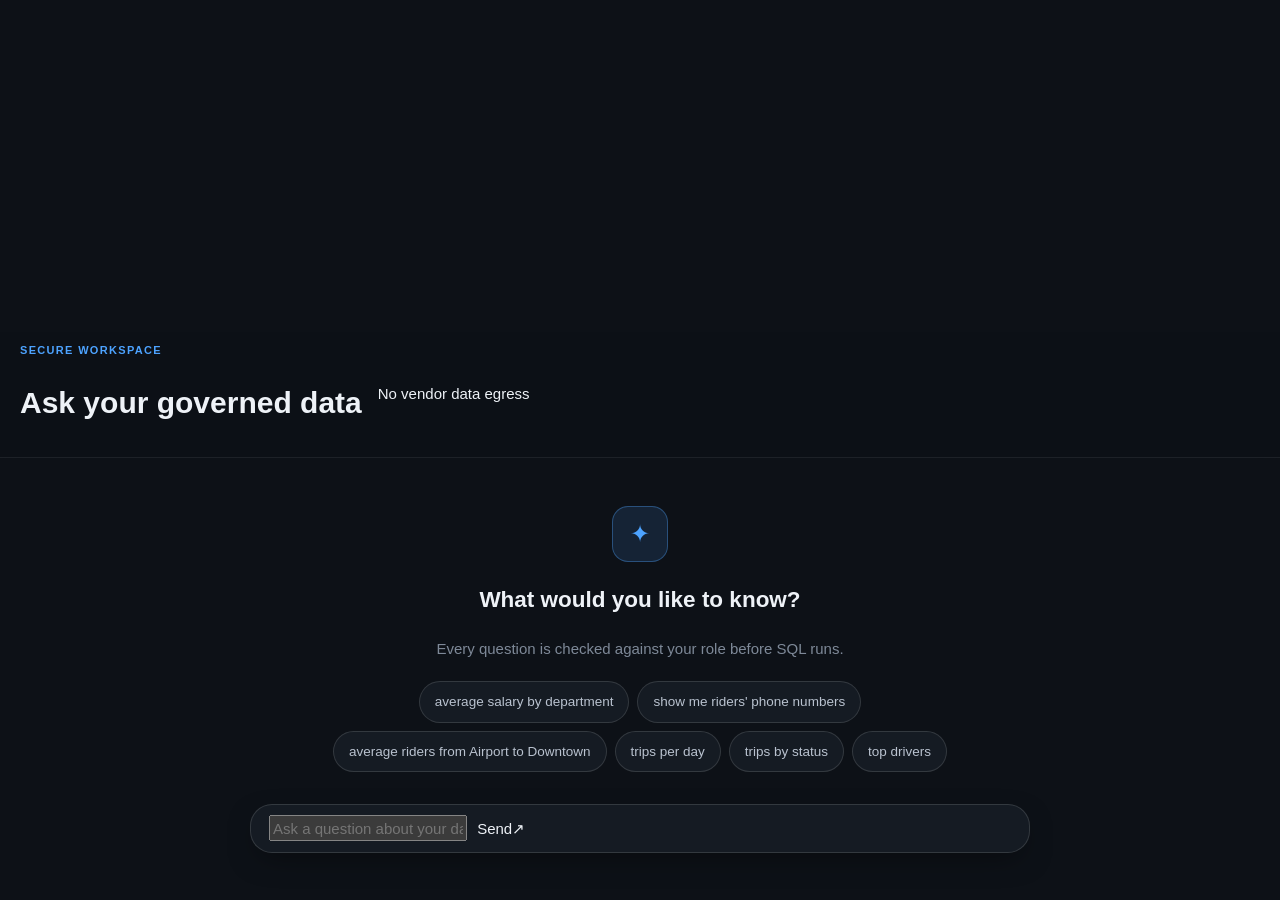
<file: atlas/static/index.html>
<!doctype html>
<html lang="en">
<head>
  <meta charset="utf-8">
  <meta name="viewport" content="width=device-width, initial-scale=1">
  <meta name="color-scheme" content="dark">
  <title>Atlas — Governed AI Data Analyst</title>
  <link rel="stylesheet" href="/static/style.css">
</head>
<body>
  <div class="app-shell">
    <aside class="sidebar" aria-label="Workspace navigation">
      <div class="brand"><span class="brand-mark">A</span><span>Atlas</span></div>
      <p class="eyebrow">GOVERNED ANALYST</p>
      <section class="user-panel" aria-labelledby="user-heading">
        <div class="panel-heading"><span id="user-heading">Active identity</span><span class="status-dot"></span></div>
        <button id="active-user" class="active-user" aria-haspopup="listbox" aria-expanded="false">
          <span class="avatar" id="active-avatar">G</span>
          <span><strong id="active-name">gokul</strong><small id="active-team">engineering</small></span>
          <span class="chevron">⌄</span>
        </button>
        <div id="user-list" class="user-list" role="listbox" aria-label="Switch active user"></div>
      </section>
      <section class="map-panel" aria-labelledby="map-heading">
        <div class="panel-heading"><span id="map-heading">Your data map</span><span class="map-scope">SCOPED</span></div>
        <div id="graph" class="graph" aria-live="polite"></div>
        <p id="graph-caption" class="map-caption">Loading permitted tables…</p>
      </section>
      <div class="sidebar-footer"><span class="lock-icon">⌁</span> Customer data plane</div>
    </aside>

    <main class="main-pane">
      <header class="topbar">
        <div><p class="eyebrow">SECURE WORKSPACE</p><h1 id="workspace-title">Ask your governed data</h1></div>
        <div class="privacy-pill"><span class="status-dot"></span> No vendor data egress</div>
      </header>
      <section id="chat-view" class="chat-view">
        <div id="welcome" class="welcome">
          <div class="welcome-icon">✦</div>
          <h2>What would you like to know?</h2>
          <p>Every question is checked against your role before SQL runs.</p>
          <div id="example-chips" class="chips" aria-label="Example questions"></div>
        </div>
        <div id="answers" class="answers" aria-live="polite"></div>
        <form id="ask-form" class="composer">
          <label class="sr-only" for="question">Ask a question about your data</label>
          <input id="question" autocomplete="off" placeholder="Ask a question about your data…">
          <button id="send-button" type="submit"><span>Send</span><span aria-hidden="true">↗</span></button>
        </form>
      </section>
      <section id="audit-view" class="audit-view hidden" aria-live="polite"></section>
    </main>
  </div>
  <template id="answer-template"></template>
  <script src="/static/app.js" defer></script>
</body>
</html>
</file>
<file: static/style.css>
/* ============================================================
   ATLAS · Graphite UI
   Modern flat-dark app shell — sidebar + topbar + centered chat.
   ============================================================ */

:root {
  /* Surfaces */
  --bg: #0d1117;
  --bg-sidebar: #10151c;
  --bg-raised: #151b23;
  --bg-hover: #1c2430;
  --bg-active: #212b39;

  /* Borders */
  --border: rgba(255, 255, 255, 0.07);
  --border-strong: rgba(255, 255, 255, 0.13);

  /* Text */
  --text: #eef2f7;
  --text-soft: #b9c2cf;
  --muted: #7e8998;
  --faint: #5d6774;

  /* Accent: sky blue */
  --accent: #4da3ff;
  --accent-strong: #2b8fef;
  --accent-soft: rgba(77, 163, 255, 0.13);
  --accent-border: rgba(77, 163, 255, 0.35);

  /* Semantic */
  --success: #34d399;
  --success-soft: rgba(52, 211, 153, 0.13);
  --warn: #fbbf24;
  --warn-soft: rgba(251, 191, 36, 0.13);
  --danger: #f8717a;
  --danger-soft: rgba(248, 113, 122, 0.13);

  --shadow-lg: 0 24px 60px -16px rgba(0, 0, 0, 0.6);
  --shadow-md: 0 10px 30px -10px rgba(0, 0, 0, 0.5);
  --shadow-accent: 0 6px 20px -6px rgba(77, 163, 255, 0.45);

  --radius-lg: 16px;
  --radius-md: 12px;
  --radius-sm: 9px;

  --sidebar-w: 280px;

  --font-body: 'Inter', -apple-system, BlinkMacSystemFont, 'Segoe UI', sans-serif;
  --font-mono: 'JetBrains Mono', ui-monospace, SFMono-Regular, Menlo, monospace;

  --ease: cubic-bezier(0.22, 0.61, 0.36, 1);
  --ease-out: cubic-bezier(0.16, 1, 0.3, 1);
}

* { box-sizing: border-box; }
html, body { margin: 0; height: 100%; }
body {
  color: var(--text);
  background: var(--bg);
  font: 15px/1.6 var(--font-body);
  -webkit-font-smoothing: antialiased;
  -moz-osx-font-smoothing: grayscale;
  overflow: hidden;
  overscroll-behavior: none;
}

button, input, textarea, select { font: inherit; color: inherit; }
button { cursor: pointer; border: 0; background: transparent; }
input:focus, textarea:focus, button:focus-visible {
  outline: 2px solid var(--accent-border);
  outline-offset: 2px;
}
code {
  font-family: var(--font-mono);
  font-size: 0.88em;
  padding: 2px 7px;
  border-radius: 6px;
  background: var(--bg-active);
  color: var(--text);
  border: 1px solid var(--border);
}
::selection { background: rgba(77, 163, 255, 0.35); }

/* Scrollbars */
::-webkit-scrollbar { width: 9px; height: 9px; }
::-webkit-scrollbar-thumb { background: rgba(255, 255, 255, 0.12); border-radius: 999px; border: 2px solid transparent; background-clip: content-box; }
::-webkit-scrollbar-thumb:hover { background: rgba(255, 255, 255, 0.22); background-clip: content-box; }
* { scrollbar-width: thin; scrollbar-color: rgba(255,255,255,0.14) transparent; }

/* ============================================================
   APP SHELL
   ============================================================ */
.app {
  display: grid;
  grid-template-columns: var(--sidebar-w) minmax(0, 1fr);
  height: 100dvh;
  transition: grid-template-columns 0.3s var(--ease);
}
.app.ask-layout.drawer-collapsed { grid-template-columns: 0 minmax(0, 1fr); }
.app.ask-layout.drawer-collapsed .sidebar {
  opacity: 0;
  pointer-events: none;
  border-right-width: 0;
}

/* Non-chat tabs: sidebar hides, content takes full width */
body:not([data-tab="ask"]) .app { grid-template-columns: 0 minmax(0, 1fr); }
body:not([data-tab="ask"]) .sidebar { opacity: 0; pointer-events: none; border-right-width: 0; overflow: hidden; }
body:not([data-tab="ask"]) .chat-drawer-toggle { display: none !important; }
.app.ask-layout.drawer-collapsed .workspace-hint { opacity: 0; transition: opacity 0.2s; }

/* ============================================================
   SIDEBAR
   ============================================================ */
.sidebar {
  display: flex;
  flex-direction: column;
  gap: 10px;
  background: var(--bg-sidebar);
  border-right: 1px solid var(--border);
  padding: 14px 12px;
  min-width: 0;
  overflow: hidden;
  transition: opacity 0.25s var(--ease);
}

.sidebar-brand {
  display: flex;
  align-items: center;
  gap: 10px;
  padding: 2px 6px 8px;
}
.brand-mark {
  display: grid; place-items: center;
  width: 34px; height: 34px;
  border-radius: 10px;
  background: linear-gradient(135deg, var(--accent) 0%, var(--accent-strong) 100%);
  color: #fff;
  font-weight: 800;
  font-size: 16px;
  box-shadow: var(--shadow-accent);
  flex-shrink: 0;
}
.brand-text { flex: 1; min-width: 0; }
.brand-text strong {
  display: block;
  font-size: 15px;
  font-weight: 700;
  letter-spacing: -0.01em;
  color: var(--text);
}
.brand-text small {
  display: block;
  color: var(--muted);
  font-size: 11px;
  white-space: nowrap;
  overflow: hidden;
  text-overflow: ellipsis;
}

.new-chat-btn {
  display: flex;
  align-items: center;
  justify-content: center;
  gap: 9px;
  padding: 10px 14px;
  border-radius: var(--radius-md);
  background: var(--bg-raised);
  border: 1px solid var(--border-strong);
  color: var(--text);
  font-weight: 600;
  font-size: 13.5px;
  transition: background 0.18s var(--ease), border-color 0.18s var(--ease);
}
.new-chat-btn:hover { background: var(--bg-hover); border-color: rgba(255, 255, 255, 0.2); }
.new-chat-btn .plus {
  display: grid; place-items: center;
  width: 20px; height: 20px;
  border-radius: 6px;
  background: var(--accent-soft);
  color: var(--accent);
  font-weight: 700;
  font-size: 15px;
  line-height: 1;
}

.drawer-collapse {
  width: 30px; height: 30px;
  border-radius: 8px;
  color: var(--muted);
  font-size: 15px;
  display: grid; place-items: center;
  transition: all 0.16s var(--ease);
  flex-shrink: 0;
}
.drawer-collapse:hover { color: var(--text); background: var(--bg-hover); }

.chat-drawer-toggle {
  position: fixed; top: 14px; left: 14px; z-index: 200;
  display: none;
  width: 38px; height: 38px;
  border-radius: 10px;
  background: var(--bg-raised);
  border: 1px solid var(--border-strong);
  color: var(--text);
  font-size: 16px;
  place-items: center;
  box-shadow: var(--shadow-md);
  transition: background 0.16s var(--ease);
}
.chat-drawer-toggle:hover { background: var(--bg-hover); }
.chat-drawer-toggle.show { display: grid; }

.chat-search-wrap { position: relative; }
.chat-search {
  width: 100%;
  padding: 9px 12px 9px 34px;
  border-radius: var(--radius-md);
  background: var(--bg-raised);
  border: 1px solid var(--border);
  color: var(--text);
  font-size: 13.5px;
  outline: none;
  transition: border-color 0.16s, background 0.16s;
}
.chat-search:focus { border-color: var(--accent-border); background: var(--bg-hover); }
.chat-search::placeholder { color: var(--faint); }
.chat-search-wrap::before {
  content: "⌕";
  position: absolute; top: 50%; left: 12px;
  transform: translateY(-50%);
  color: var(--faint);
  font-size: 14px;
  pointer-events: none;
}

.chat-sessions {
  flex: 1;
  display: flex;
  flex-direction: column;
  gap: 2px;
  overflow-y: auto;
  overflow-x: hidden;
  min-height: 0;
  padding: 2px;
  margin: 0 -2px;
}

.chat-section-label {
  padding: 14px 8px 5px;
  color: var(--faint);
  font-size: 10.5px;
  font-weight: 700;
  letter-spacing: 0.1em;
  text-transform: uppercase;
}
.chat-section-label:first-child { padding-top: 4px; }

.chat-session {
  display: grid;
  grid-template-columns: minmax(0, 1fr) auto;
  gap: 6px;
  align-items: center;
  padding: 8px 10px;
  border-radius: var(--radius-sm);
  background: transparent;
  color: var(--text-soft);
  font-size: 13px;
  text-align: left;
  cursor: pointer;
  transition: background 0.14s var(--ease), color 0.14s;
  border: 1px solid transparent;
  min-width: 0;
}
.chat-session > div:first-child { min-width: 0; }
.chat-session:hover { background: var(--bg-hover); color: var(--text); }
.chat-session.active { background: var(--accent-soft); border-color: var(--accent-border); color: var(--text); }
.chat-session-title { overflow: hidden; text-overflow: ellipsis; white-space: nowrap; font-weight: 500; }
.chat-session-meta { font-size: 11px; color: var(--muted); margin-top: 1px; }
.chat-session-actions { display: none; gap: 2px; }
.chat-session:hover .chat-session-actions,
.chat-session.active .chat-session-actions { display: flex; }
.session-action-btn {
  width: 24px; height: 24px;
  display: grid; place-items: center;
  border-radius: 6px;
  color: var(--muted);
  font-size: 11px;
  transition: all 0.14s;
}
.session-action-btn:hover { color: var(--text); background: rgba(255, 255, 255, 0.1); }
.session-action-btn.delete:hover { color: var(--danger); background: var(--danger-soft); }

.chat-empty {
  padding: 24px 12px;
  text-align: center;
  color: var(--muted);
  font-size: 12.5px;
  border-radius: var(--radius-md);
  border: 1px dashed var(--border-strong);
  line-height: 1.6;
}
.chat-empty b { color: var(--text-soft); }

.chat-rename-input {
  width: 100%;
  padding: 4px 7px;
  border-radius: 6px;
  background: var(--bg-active);
  border: 1px solid var(--accent-border);
  color: var(--text);
  font-size: 13px;
  outline: none;
}

.sidebar-foot {
  display: flex;
  flex-direction: column;
  gap: 8px;
  padding-top: 10px;
  border-top: 1px solid var(--border);
}
.chat-drawer-user { color: var(--faint); font-size: 11px; padding: 0 4px; }
.chat-drawer-user b { color: var(--muted); font-weight: 600; }

/* Identity picker (sidebar foot) */
.identity-picker { position: relative; }
.identity-btn {
  display: flex;
  align-items: center;
  gap: 10px;
  width: 100%;
  padding: 8px 10px;
  border-radius: var(--radius-md);
  background: transparent;
  border: 1px solid transparent;
  transition: background 0.16s var(--ease), border-color 0.16s;
  text-align: left;
}
.identity-btn:hover { background: var(--bg-hover); }
.identity-btn[aria-expanded="true"] { background: var(--bg-raised); border-color: var(--border); }
.identity-text { flex: 1; text-align: left; line-height: 1.25; min-width: 0; }
.identity-text strong { font-size: 13.5px; font-weight: 600; color: var(--text); display: block; }
.identity-text small { display: block; color: var(--muted); font-size: 11px; text-transform: capitalize; }
.avatar {
  display: grid; place-items: center;
  width: 30px; height: 30px;
  border-radius: 50%;
  font-weight: 700;
  font-size: 12px;
  text-transform: uppercase;
  color: #fff;
  background: linear-gradient(135deg, var(--accent), var(--accent-strong));
  flex-shrink: 0;
}
.chevron { color: var(--muted); font-size: 12px; transition: transform 0.2s var(--ease-out); }
.identity-btn[aria-expanded="true"] .chevron { transform: rotate(180deg); }

.identity-menu {
  position: absolute;
  bottom: calc(100% + 8px);
  left: 0;
  min-width: 240px;
  padding: 6px;
  display: none;
  z-index: 400;
  border-radius: var(--radius-md);
  background: var(--bg-raised);
  border: 1px solid var(--border-strong);
  box-shadow: var(--shadow-lg);
  animation: dropUp 0.18s var(--ease-out);
}
.identity-menu.open { display: block; }
@keyframes dropUp {
  from { opacity: 0; transform: translateY(6px); }
  to { opacity: 1; transform: translateY(0); }
}
.user-option {
  display: flex; gap: 10px; align-items: center;
  width: 100%; padding: 8px 10px;
  border-radius: var(--radius-sm);
  color: var(--text-soft);
  font-size: 13.5px;
  transition: background 0.14s var(--ease);
}
.user-option:hover { background: var(--bg-hover); color: var(--text); }
.user-option.selected { background: var(--accent-soft); color: var(--text); }
.user-option .avatar { width: 28px; height: 28px; font-size: 11px; }
.user-option .identity-text small { font-size: 10.5px; }

/* ============================================================
   MAIN AREA + TOPBAR
   ============================================================ */
.main-area {
  display: flex;
  flex-direction: column;
  min-width: 0;
  min-height: 0;
}

.topbar {
  display: flex;
  align-items: center;
  gap: 16px;
  padding: 10px 20px;
  border-bottom: 1px solid var(--border);
  background: rgba(13, 17, 23, 0.85);
  backdrop-filter: blur(12px);
  flex-shrink: 0;
  min-height: 54px;
}

.tabs {
  display: flex;
  gap: 2px;
  padding: 3px;
  background: var(--bg-raised);
  border: 1px solid var(--border);
  border-radius: 999px;
  overflow-x: auto;
  scrollbar-width: none;
}
.tabs::-webkit-scrollbar { display: none; }
.tab {
  display: flex; align-items: center; gap: 6px;
  padding: 7px 14px;
  color: var(--text-soft);
  border-radius: 999px;
  font-size: 13px;
  font-weight: 600;
  white-space: nowrap;
  transition: color 0.18s var(--ease), background 0.18s var(--ease);
}
.tab .tab-icon { font-size: 12px; opacity: 0.75; }
.tab:hover { color: var(--text); background: var(--bg-hover); }
.tab.active {
  color: var(--text);
  background: var(--bg-active);
  box-shadow: inset 0 0 0 1px var(--border-strong);
}

.topbar-right { margin-left: auto; display: flex; gap: 8px; align-items: center; flex-shrink: 0; }

.workspace-hint {
  color: var(--faint);
  font-size: 10.5px;
  font-weight: 700;
  letter-spacing: 0.12em;
  white-space: nowrap;
  padding-right: 6px;
}

/* ============================================================
   PANES
   ============================================================ */
.panes { flex: 1; min-height: 0; position: relative; }
.pane { display: none; height: 100%; }
.pane.active { display: flex; flex-direction: column; animation: paneIn 0.3s var(--ease-out); }
@keyframes paneIn {
  from { opacity: 0; transform: translateY(6px); }
  to { opacity: 1; transform: translateY(0); }
}

.pane-scroll {
  flex: 1;
  overflow-y: auto;
  padding: 28px clamp(20px, 4vw, 48px) 48px;
  width: 100%;
  max-width: 1200px;
  margin: 0 auto;
}

.pane-header {
  display: flex; justify-content: space-between; align-items: flex-end;
  gap: 24px;
  margin-bottom: 24px;
  flex-wrap: wrap;
}
.pane-header h1 {
  margin: 0;
  font-size: 26px;
  font-weight: 700;
  letter-spacing: -0.02em;
  color: var(--text);
}
.eyebrow {
  margin: 0 0 6px;
  color: var(--accent);
  font-size: 11px;
  font-weight: 700;
  letter-spacing: 0.12em;
}
.header-badges { display: flex; gap: 8px; align-items: center; flex-wrap: wrap; }
.pill {
  display: inline-flex; align-items: center; gap: 7px;
  padding: 6px 13px;
  border-radius: 999px;
  background: var(--bg-raised);
  border: 1px solid var(--border-strong);
  color: var(--text-soft);
  font-size: 12.5px;
  font-weight: 600;
  white-space: nowrap;
}
.pill-success { color: var(--success); background: var(--success-soft); border-color: rgba(52, 211, 153, 0.3); }
.pill .dot { width: 6px; height: 6px; border-radius: 50%; background: currentColor; box-shadow: 0 0 8px currentColor; }

/* ============================================================
   ASK TAB · conversation
   ============================================================ */
.chat-scroll {
  flex: 1;
  overflow-y: auto;
  min-height: 0;
}
.chat-column {
  max-width: 780px;
  margin: 0 auto;
  padding: 24px 24px 12px;
  display: flex;
  flex-direction: column;
}

.welcome {
  margin: auto 0;
  padding: 48px 0 24px;
  text-align: center;
}
.welcome h1 {
  margin: 0 0 8px;
  font-size: 30px;
  font-weight: 700;
  letter-spacing: -0.025em;
  color: var(--text);
}
.welcome > p { margin: 0 0 20px; color: var(--muted); font-size: 15px; }
.welcome-icon {
  width: 56px; height: 56px;
  border-radius: 16px;
  display: grid; place-items: center;
  margin: 0 auto 20px;
  font-size: 24px;
  color: var(--accent);
  background: var(--accent-soft);
  border: 1px solid var(--accent-border);
}
.welcome-hint {
  max-width: 620px;
  margin: 0 auto 24px !important;
  padding: 11px 16px;
  border-radius: var(--radius-md);
  background: var(--bg-raised);
  border: 1px solid var(--border-strong);
  color: var(--text-soft) !important;
  font-size: 13.5px;
  line-height: 1.6;
}
.welcome-hint.warn { background: var(--warn-soft); border-color: rgba(251, 191, 36, 0.35); color: var(--warn) !important; }
.welcome-hint a { color: var(--accent); text-decoration: underline; text-underline-offset: 3px; font-weight: 600; }
.welcome-hint b { color: var(--text); font-weight: 700; }

.chips { display: flex; flex-wrap: wrap; gap: 8px; justify-content: center; max-width: 640px; margin: 0 auto; }
.chip {
  padding: 9px 15px;
  border-radius: 999px;
  background: var(--bg-raised);
  border: 1px solid var(--border-strong);
  color: var(--text-soft);
  font-size: 13.5px;
  font-weight: 500;
  transition: all 0.18s var(--ease-out);
}
.chip:hover {
  color: var(--text);
  background: var(--bg-hover);
  border-color: var(--accent-border);
  transform: translateY(-1px);
}

/* Messages */
.answers { display: flex; flex-direction: column; gap: 14px; padding-bottom: 8px; }
.chat-scroll, .chat-column, .answer-card, .composer-dock, .composer, .question-row { min-width: 0; }

.question-row {
  display: flex;
  justify-content: flex-end;
  color: var(--text);
  font-size: 14.5px;
  line-height: 1.55;
}
.question-row::before { display: none; }
.answers .question-row {
  align-self: flex-end;
  max-width: 85%;
  padding: 11px 16px;
  border-radius: 18px 18px 5px 18px;
  background: var(--accent-soft);
  border: 1px solid var(--accent-border);
  white-space: pre-wrap;
  word-break: break-word;
}

.answer-card {
  padding: 16px 18px;
  border-radius: var(--radius-lg);
  background: var(--bg-raised);
  border: 1px solid var(--border);
  align-self: stretch;
  transition: border-color 0.2s;
}
.answer-card:hover { border-color: var(--border-strong); }
.answer-card.blocked { border-color: rgba(248, 113, 122, 0.35); background: linear-gradient(180deg, rgba(248, 113, 122, 0.06), var(--bg-raised)); }
.answer-head { display: flex; justify-content: space-between; align-items: center; margin-bottom: 10px; gap: 12px; }
.badge {
  display: inline-flex; align-items: center; gap: 6px;
  padding: 4px 11px;
  border-radius: 999px;
  font-size: 10.5px; font-weight: 800; letter-spacing: 0.08em;
}
.badge.allow { color: var(--success); background: var(--success-soft); }
.badge.mask  { color: var(--warn); background: var(--warn-soft); }
.badge.deny  { color: var(--danger); background: var(--danger-soft); }
.audit-id { color: var(--faint); font-size: 11px; font-family: var(--font-mono); }
.reason { margin: 0 0 12px; color: var(--text-soft); font-size: 14.5px; }
.answer-card.blocked .reason { color: var(--text); font-weight: 500; }

.result { padding-top: 14px; margin-top: 2px; border-top: 1px solid var(--border); }
.chart-title { color: var(--muted); font-size: 12.5px; margin-bottom: 12px; font-weight: 600; }
.chart-wrap { overflow-x: auto; }
.chart-wrap svg { display: block; width: 100%; max-height: 300px; }
.chart-axis { stroke: rgba(255, 255, 255, 0.14); stroke-width: 1; }
.chart-bar { fill: url(#gradBar); }
.chart-line { fill: none; stroke: var(--accent); stroke-width: 2.5; filter: drop-shadow(0 2px 6px rgba(77, 163, 255, 0.4)); }
.chart-dot { fill: var(--accent); }
.chart-text { fill: var(--text-soft); font-size: 12px; font-family: var(--font-body); }

.value-chart { padding: 12px 0 4px; text-align: left; }
.value-number { font-size: 44px; font-weight: 800; letter-spacing: -0.03em; color: var(--text); }

.data-table-wrap { overflow: auto; border: 1px solid var(--border); border-radius: var(--radius-md); background: var(--bg); }
.data-table, .audit-table { width: 100%; border-collapse: collapse; font-size: 13px; }
.data-table th, .data-table td, .audit-table th, .audit-table td {
  text-align: left; padding: 10px 13px; border-bottom: 1px solid var(--border); white-space: nowrap;
}
.data-table th, .audit-table th {
  position: sticky; top: 0;
  background: var(--bg-raised);
  color: var(--muted);
  font-weight: 700;
  font-size: 11px;
  text-transform: uppercase;
  letter-spacing: 0.07em;
}
.data-table td, .audit-table td { color: var(--text-soft); }
.masked {
  padding: 2px 8px; border-radius: 6px;
  background: var(--warn-soft);
  color: var(--warn);
  font-family: var(--font-mono);
  font-size: 11.5px;
  font-weight: 600;
}

.answer-foot { display: flex; justify-content: space-between; align-items: center; gap: 14px; margin-top: 12px; padding-top: 12px; border-top: 1px solid var(--border); }
.foot-actions { display: flex; gap: 8px; align-items: center; }

/* SQL panel */
.sql-panel { margin-top: 14px; border-radius: var(--radius-md); border: 1px solid var(--border); background: #0a0e13; overflow: hidden; }
.sql-panel-header { display: flex; align-items: center; gap: 10px; padding: 8px 12px; background: var(--bg-raised); border-bottom: 1px solid var(--border); flex-wrap: wrap; }
.sql-panel-header .sql-label { display: inline-flex; align-items: center; gap: 8px; color: var(--muted); font-size: 10.5px; font-weight: 800; letter-spacing: 0.08em; }
.sql-panel-header .sql-label::before { content: ""; display: inline-block; width: 7px; height: 7px; border-radius: 2px; background: var(--accent); box-shadow: 0 0 8px rgba(77, 163, 255, 0.6); }
.sql-actions { margin-left: auto; display: flex; gap: 6px; align-items: center; }
.sql-hint { color: var(--faint); font-size: 11px; margin-right: 4px; }
.sql-hint.dirty { color: var(--warn); font-weight: 600; }
.sql-edit {
  width: 100%; min-height: 90px; max-height: 400px;
  padding: 13px 15px; border: 0; outline: none;
  background: transparent; color: #c9d6e8;
  font-family: var(--font-mono); font-size: 12.5px; line-height: 1.65;
  resize: vertical; tab-size: 2; white-space: pre; overflow: auto;
}
.sql-edit:focus { background: rgba(77, 163, 255, 0.04); }
.sql-edit::placeholder { color: var(--faint); }
.sql-run-btn {
  display: inline-flex; align-items: center; gap: 6px;
  padding: 6px 13px; border-radius: 8px;
  background: var(--accent);
  color: #fff; font-weight: 700; font-size: 12px;
  transition: background 0.16s, transform 0.16s;
}
.sql-run-btn:hover { background: var(--accent-strong); transform: translateY(-1px); }
.sql-run-btn:disabled { opacity: 0.55; cursor: wait; transform: none; }
.sql-run-btn.running { animation: pulse 1.1s var(--ease) infinite; }
@keyframes pulse { 0%, 100% { box-shadow: 0 0 0 0 rgba(77, 163, 255, 0.4); } 50% { box-shadow: 0 0 0 6px rgba(77, 163, 255, 0); } }
.sql-copy-btn, .sql-reset-btn { padding: 5px 10px; border-radius: 7px; background: var(--bg-hover); border: 1px solid var(--border-strong); color: var(--text-soft); font-size: 11.5px; font-weight: 600; transition: all 0.16s; }
.sql-copy-btn:hover, .sql-reset-btn:hover { background: var(--bg-active); color: var(--text); }
.sql-no-sql { padding: 12px 15px; color: var(--muted); font-size: 12px; font-style: italic; text-align: center; }

.latency { padding: 4px 10px; border-radius: 999px; background: var(--bg); border: 1px solid var(--border); color: var(--muted); font-size: 11px; font-family: var(--font-mono); }
.pin-btn {
  display: inline-flex; align-items: center; gap: 6px;
  padding: 6px 13px; border-radius: 999px;
  background: var(--accent-soft); color: var(--accent);
  border: 1px solid var(--accent-border);
  font-size: 12px; font-weight: 700;
  transition: all 0.18s var(--ease-out);
}
.pin-btn:hover { background: rgba(77, 163, 255, 0.22); transform: translateY(-1px); }
.pin-btn.pinned { background: var(--accent); color: #fff; border-color: transparent; }

.upgrade-nudge {
  display: flex; align-items: center; justify-content: space-between; gap: 16px;
  margin: 4px 0 12px; padding: 13px 15px; border-radius: var(--radius-md);
  background: var(--accent-soft);
  border: 1px solid var(--accent-border);
}
.upgrade-nudge-body strong { display: block; font-size: 13.5px; color: var(--text); margin-bottom: 3px; }
.upgrade-nudge-body small { color: var(--text-soft); font-size: 12px; line-height: 1.5; }
.upgrade-nudge .btn-primary { flex-shrink: 0; padding: 8px 14px; font-size: 12.5px; }

/* Composer — docked at the bottom of the conversation column */
.composer-dock {
  flex-shrink: 0;
  padding: 8px 24px 14px;
  background: linear-gradient(180deg, transparent, var(--bg) 40%);
}
.composer {
  position: relative;
  max-width: 780px;
  margin: 0 auto;
  padding: 10px 10px 10px 18px;
  border-radius: 22px;
  background: var(--bg-raised);
  border: 1px solid var(--border-strong);
  box-shadow: var(--shadow-md);
  transition: border-color 0.2s;
}
.composer:focus-within { border-color: var(--accent-border); }
.composer-body { display: flex; align-items: flex-end; gap: 10px; }
.composer textarea {
  flex: 1; min-width: 0; padding: 10px 0; border: 0; outline: none;
  background: transparent; color: var(--text); resize: none;
  min-height: 24px; max-height: 200px; font-size: 15px; line-height: 1.55;
}
.composer textarea::placeholder { color: var(--faint); }
.composer-actions { display: flex; gap: 8px; align-items: center; padding: 0; }

.send-btn {
  display: grid; place-items: center;
  width: 38px; height: 38px;
  border-radius: 50%;
  background: var(--accent);
  color: #fff;
  font-size: 17px;
  font-weight: 700;
  transition: background 0.16s, transform 0.16s;
}
.send-btn:hover { background: var(--accent-strong); transform: scale(1.05); }
.send-btn:disabled { opacity: 0.5; cursor: wait; transform: none; }

.composer-note {
  max-width: 780px;
  margin: 8px auto 0;
  text-align: center;
  color: var(--faint);
  font-size: 11px;
}

.btn-primary {
  display: inline-flex; align-items: center; gap: 7px;
  padding: 9px 18px; border-radius: var(--radius-md);
  background: var(--accent);
  color: #fff; font-weight: 700; font-size: 13.5px;
  transition: background 0.18s, transform 0.18s;
}
.btn-primary:hover { background: var(--accent-strong); transform: translateY(-1px); }
.btn-primary:active { transform: translateY(0); }
.btn-primary:disabled { opacity: 0.55; cursor: wait; transform: none; }

.btn-secondary {
  padding: 9px 15px; border-radius: var(--radius-md);
  border: 1px solid var(--border-strong);
  background: var(--bg-raised); color: var(--text-soft);
  font-size: 13.5px; font-weight: 600; transition: all 0.18s var(--ease-out);
}
.btn-secondary:hover { background: var(--bg-hover); color: var(--text); }

.btn-ghost { padding: 8px 12px; border-radius: var(--radius-sm); color: var(--muted); font-size: 12.5px; font-weight: 500; transition: color 0.16s, background 0.16s; }
.btn-ghost:hover { color: var(--text); background: var(--bg-hover); }
#composer-provider { border: 1px solid transparent; background: var(--bg-hover); color: var(--text-soft); border-radius: 999px; padding: 8px 13px; }
#composer-provider:hover { background: var(--bg-active); color: var(--text); }
.composer-provider-menu {
  position: absolute; bottom: calc(100% + 10px); right: 10px; min-width: 290px; padding: 6px;
  border-radius: var(--radius-md); z-index: 400; animation: dropUp 0.18s var(--ease-out);
  background: var(--bg-raised); border: 1px solid var(--border-strong);
  box-shadow: var(--shadow-lg);
}
.composer-provider-menu.hidden { display: none; }
.composer-provider-option { display: block; width: 100%; padding: 9px 12px; border-radius: var(--radius-sm); text-align: left; color: var(--text-soft); font-size: 13.5px; transition: background 0.14s; }
.composer-provider-option:hover { background: var(--bg-hover); color: var(--text); }
.composer-provider-option small { display: block; color: var(--muted); font-size: 11px; margin-top: 2px; }

/* ============================================================
   BOARD
   ============================================================ */
.board-header-actions { display: flex; gap: 8px; align-items: center; flex-wrap: wrap; }
.board-title-input {
  background: transparent; border: 0; outline: none; color: var(--text);
  font: 700 26px/1.3 var(--font-body); letter-spacing: -0.02em;
  padding: 2px 8px; border-radius: var(--radius-sm); transition: background 0.16s; min-width: 220px;
}
.board-title-input:focus { background: var(--bg-hover); }

.board-empty { padding: 56px 32px; text-align: center; border-radius: var(--radius-lg); background: var(--bg-raised); border: 1px dashed var(--border-strong); }
.board-empty-icon {
  width: 60px; height: 60px; border-radius: 16px;
  display: grid; place-items: center;
  margin: 0 auto 18px; font-size: 26px;
  color: var(--accent); background: var(--accent-soft);
  border: 1px solid var(--accent-border);
}
.board-empty h2 { margin: 0 0 10px; font-size: 22px; letter-spacing: -0.02em; color: var(--text); }
.board-empty p { color: var(--muted); margin: 0 auto 22px; max-width: 460px; font-size: 14px; }

.board-grid { display: grid; gap: 14px; grid-template-columns: repeat(auto-fill, minmax(340px, 1fr)); }
.widget {
  padding: 18px 20px;
  border-radius: var(--radius-lg);
  background: var(--bg-raised);
  border: 1px solid var(--border);
  transition: border-color 0.2s;
}
.widget:hover { border-color: var(--border-strong); }
.widget-head { display: flex; justify-content: space-between; align-items: flex-start; gap: 12px; margin-bottom: 12px; }
.widget-head-text strong { display: block; font-size: 14px; font-weight: 700; letter-spacing: -0.01em; margin-bottom: 3px; color: var(--text); }
.widget-head-text small { color: var(--muted); font-size: 11.5px; }
.widget-remove { color: var(--muted); padding: 4px 8px; border-radius: 6px; font-size: 14px; transition: color 0.16s, background 0.16s; }
.widget-remove:hover { color: var(--danger); background: var(--danger-soft); }
.widget-body { min-height: 60px; }

.share-banner { display: flex; align-items: center; gap: 12px; padding: 13px 16px; margin-bottom: 20px; border-radius: var(--radius-md); background: var(--accent-soft); border: 1px solid var(--accent-border); }
.share-banner code { flex: 1; padding: 6px 10px; background: var(--bg); border-radius: 6px; color: var(--text-soft); font-size: 11.5px; overflow: hidden; text-overflow: ellipsis; white-space: nowrap; }

.export-menu {
  position: absolute; top: calc(100% + 8px); right: 0; min-width: 210px; padding: 6px;
  border-radius: var(--radius-md); z-index: 400; animation: dropIn 0.16s var(--ease-out);
  background: var(--bg-raised); border: 1px solid var(--border-strong);
  box-shadow: var(--shadow-lg);
}
.export-menu.hidden { display: none; }
.export-option { display: flex; align-items: center; gap: 10px; width: 100%; padding: 9px 12px; border-radius: var(--radius-sm); color: var(--text-soft); font-size: 13.5px; transition: background 0.14s; }
.export-option:hover { background: var(--bg-hover); color: var(--text); }
.export-option .icon { color: var(--accent); font-size: 14px; width: 18px; text-align: center; }
@keyframes dropIn {
  from { opacity: 0; transform: translateY(-6px); }
  to { opacity: 1; transform: translateY(0); }
}

/* ============================================================
   DATA MAP
   ============================================================ */
.map-pane { display: flex; flex-direction: column; }
.map-toolbar {
  display: flex; align-items: center; gap: 20px;
  padding: 10px 14px; margin-bottom: 14px; flex-wrap: wrap;
  background: var(--bg-raised); border: 1px solid var(--border); border-radius: var(--radius-md);
}
.tool-group { display: flex; align-items: center; gap: 6px; }
.tool-btn {
  width: 34px; height: 34px; border-radius: var(--radius-sm);
  background: var(--bg); border: 1px solid var(--border-strong);
  color: var(--text-soft); font-size: 15px; font-weight: 700;
  transition: all 0.16s var(--ease-out);
}
.tool-btn:hover { background: var(--bg-hover); color: var(--text); }
.tool-label { display: inline-flex; align-items: center; gap: 7px; color: var(--text-soft); font-size: 12.5px; font-weight: 500; cursor: pointer; user-select: none; }
.tool-label input[type=checkbox] { accent-color: var(--accent); width: 15px; height: 15px; }
.tool-hint { margin-left: auto; color: var(--faint); font-size: 11.5px; }

.map-canvas {
  position: relative;
  flex: 1;
  min-height: 420px;
  overflow: hidden;
  cursor: grab;
  background: var(--bg);
  border: 1px solid var(--border);
  border-radius: var(--radius-lg);
}
.map-canvas:active { cursor: grabbing; }
.map-canvas svg { display: block; width: 100%; height: 100%; }
.map-canvas svg text { user-select: none; pointer-events: none; }
.map-empty { position: absolute; inset: 0; display: grid; place-items: center; text-align: center; color: var(--text-soft); padding: 40px; }
.map-empty h3 { margin: 0 0 8px; color: var(--text); font-size: 18px; }
.map-empty p { max-width: 380px; margin: 0 auto; font-size: 14px; }

.graph-edge { stroke: rgba(255, 255, 255, 0.18); stroke-width: 1.5; fill: none; stroke-linecap: round; }
.graph-edge-label-bg { fill: var(--bg-raised); stroke: var(--border-strong); stroke-width: 0.8; }
.graph-edge-label { fill: var(--text-soft); font-size: 11px; font-family: var(--font-mono); font-weight: 600; }
.graph-node-rect { fill: var(--bg-raised); stroke: var(--border-strong); stroke-width: 1.2; }
.graph-node-rect.central { fill: rgba(77, 163, 255, 0.12); stroke: var(--accent-border); stroke-width: 1.6; }
.graph-node-title { fill: var(--text); font-size: 13.5px; font-weight: 700; letter-spacing: -0.01em; }
.graph-node-schema { fill: var(--accent); font-size: 11px; font-family: var(--font-mono); letter-spacing: 0.04em; }
.graph-node-columns { fill: var(--muted); font-size: 11.5px; }

/* ============================================================
   CONNECTIONS
   ============================================================ */
.alert {
  display: flex; gap: 13px;
  padding: 14px 16px; margin-bottom: 20px;
  border-radius: var(--radius-md);
  background: var(--accent-soft);
  border: 1px solid var(--accent-border);
}
.alert > span { font-size: 18px; color: var(--accent); }
.alert strong { display: block; margin-bottom: 3px; color: var(--text); font-size: 14px; }
.alert small { color: var(--text-soft); font-size: 12.5px; }

.connections-grid { display: grid; gap: 14px; grid-template-columns: repeat(auto-fill, minmax(280px, 1fr)); }
.conn-card {
  padding: 18px; border-radius: var(--radius-lg);
  background: var(--bg-raised); border: 1px solid var(--border);
  transition: border-color 0.2s;
}
.conn-card:hover { border-color: var(--border-strong); }
.conn-card.ghost { background: transparent; border-style: dashed; border-color: var(--border-strong); }
.conn-head { display: flex; justify-content: space-between; align-items: center; margin-bottom: 12px; }
.conn-badge { padding: 3px 10px; border-radius: 999px; font-size: 10px; font-weight: 800; letter-spacing: 0.07em; }
.conn-badge.duckdb    { background: var(--warn-soft); color: var(--warn); }
.conn-badge.postgres  { background: var(--accent-soft); color: var(--accent); }
.conn-badge.snowflake { background: var(--success-soft); color: var(--success); }
.conn-badge.bigquery  { background: var(--danger-soft); color: var(--danger); }
.conn-card h3 { margin: 4px 0 8px; font-size: 17px; letter-spacing: -0.02em; color: var(--text); }
.conn-meta { margin: 0; color: var(--text-soft); font-size: 13px; }
.conn-note { margin: 10px 0 0; color: var(--muted); font-size: 12px; }
.conn-details { margin: 14px 0 0; padding: 13px 0 0; border-top: 1px solid var(--border); }
.conn-details div { display: flex; justify-content: space-between; font-size: 12px; margin-bottom: 6px; }
.conn-details dt { color: var(--muted); }
.conn-details dd { margin: 0; color: var(--text-soft); font-family: var(--font-mono); font-size: 11px; }
.conn-saved { margin-top: 22px; display: grid; gap: 12px; }

/* ============================================================
   MODELS
   ============================================================ */
.model-active {
  padding: 22px 24px; margin-bottom: 20px; display: flex; align-items: center; gap: 24px;
  border-radius: var(--radius-lg);
  background: var(--bg-raised);
  border: 1px solid var(--accent-border);
}
.model-active h2 { margin: 4px 0 8px; font-size: 22px; letter-spacing: -0.02em; color: var(--text); }
.model-active p { margin: 0; color: var(--text-soft); font-size: 13.5px; max-width: 580px; }
.model-active-icon {
  margin-left: auto; width: 60px; height: 60px;
  display: grid; place-items: center; font-size: 28px;
  color: var(--accent); background: var(--accent-soft);
  border-radius: 18px; border: 1px solid var(--accent-border);
}

.providers-grid { display: grid; gap: 12px; grid-template-columns: repeat(auto-fill, minmax(220px, 1fr)); margin-bottom: 26px; }
.provider-card {
  padding: 16px; border-radius: var(--radius-lg);
  background: var(--bg-raised); border: 1px solid var(--border);
  cursor: pointer; transition: all 0.2s var(--ease-out);
}
.provider-card:hover { border-color: var(--border-strong); background: var(--bg-hover); transform: translateY(-1px); }
.provider-card.local { border-color: rgba(52, 211, 153, 0.3); }
.provider-name { font-weight: 700; font-size: 15px; margin-bottom: 5px; color: var(--text); }
.provider-desc { color: var(--muted); font-size: 12px; margin-bottom: 10px; line-height: 1.5; }
.provider-tag { display: inline-block; padding: 2px 9px; border-radius: 999px; font-size: 10px; font-weight: 800; letter-spacing: 0.06em; background: var(--bg-hover); color: var(--text-soft); }
.provider-tag.local { background: var(--success-soft); color: var(--success); }
.provider-tag.cloud { background: var(--accent-soft); color: var(--accent); }

.profiles-section { padding: 22px 24px; border-radius: var(--radius-lg); background: var(--bg-raised); border: 1px solid var(--border); }
.profiles-head { display: flex; justify-content: space-between; align-items: flex-start; gap: 20px; margin-bottom: 16px; }
.profiles-head h3 { margin: 0 0 6px; font-size: 16px; letter-spacing: -0.02em; color: var(--text); }
.section-note { margin: 0; color: var(--muted); font-size: 12.5px; max-width: 540px; }
.profiles-list { display: grid; gap: 10px; }
.profile-row {
  display: grid; grid-template-columns: auto 1fr auto auto; gap: 14px; align-items: center;
  padding: 12px 14px; border-radius: var(--radius-md);
  background: var(--bg); border: 1px solid var(--border);
  transition: background 0.16s;
}
.profile-row:hover { background: var(--bg-hover); }
.profile-provider-tag { padding: 3px 10px; border-radius: 999px; font-size: 10px; font-weight: 800; letter-spacing: 0.06em; background: var(--accent-soft); color: var(--accent); }
.profile-name strong { display: block; font-size: 14px; font-weight: 700; color: var(--text); }
.profile-name small { color: var(--muted); font-size: 11px; font-family: var(--font-mono); }
.profile-empty { padding: 24px; text-align: center; color: var(--muted); border: 1px dashed var(--border-strong); border-radius: var(--radius-md); font-size: 13px; }

/* ============================================================
   AUDIT
   ============================================================ */
.audit-banner {
  display: flex; align-items: center; gap: 14px;
  padding: 13px 16px; margin-bottom: 16px;
  border-radius: var(--radius-md);
  background: var(--success-soft);
  border: 1px solid rgba(52, 211, 153, 0.3);
}
.audit-banner.bad { background: var(--danger-soft); border-color: rgba(248, 113, 122, 0.35); }
.audit-banner > span:first-child {
  width: 34px; height: 34px; display: grid; place-items: center;
  border-radius: 50%; background: rgba(52, 211, 153, 0.2);
  color: var(--success); font-size: 17px; font-weight: 800;
}
.audit-banner.bad > span:first-child { background: rgba(248, 113, 122, 0.2); color: var(--danger); }
.audit-banner strong { display: block; font-size: 14px; color: var(--text); }
.audit-banner small { color: var(--text-soft); font-size: 12px; }

.audit-table-wrap { overflow: auto; border-radius: var(--radius-md); border: 1px solid var(--border); background: var(--bg-raised); }
.audit-table td.question { max-width: 320px; overflow: hidden; text-overflow: ellipsis; }

/* ============================================================
   GOVERNANCE
   ============================================================ */
.governance-view { display: grid; gap: 18px; }
.gov-row { display: grid; gap: 14px; grid-template-columns: repeat(auto-fit, minmax(220px, 1fr)); }
.gov-stat {
  padding: 20px 22px; border-radius: var(--radius-lg);
  background: var(--bg-raised); border: 1px solid var(--border);
  transition: border-color 0.2s;
}
.gov-stat:hover { border-color: var(--border-strong); }
.gov-stat .label { color: var(--muted); font-size: 11px; text-transform: uppercase; letter-spacing: 0.1em; font-weight: 700; }
.gov-stat .value { margin-top: 8px; font-size: 32px; font-weight: 800; letter-spacing: -0.03em; color: var(--text); }
.gov-stat.allow .value { color: var(--success); }
.gov-stat.mask  .value { color: var(--warn); }
.gov-stat.deny  .value { color: var(--danger); }
.gov-stat .sub { color: var(--muted); font-size: 12px; margin-top: 6px; }

.gov-card { padding: 20px 22px; border-radius: var(--radius-lg); background: var(--bg-raised); border: 1px solid var(--border); }
.gov-card h3 { margin: 0 0 13px; font-size: 15px; letter-spacing: -0.02em; color: var(--text); }
.gov-list { display: grid; gap: 6px; }
.gov-list-row { display: flex; justify-content: space-between; padding: 8px 11px; border-radius: var(--radius-sm); background: var(--bg); font-size: 13px; }
.gov-list-row .name { color: var(--text-soft); font-weight: 500; }
.gov-list-row .count { color: var(--muted); font-family: var(--font-mono); font-size: 12px; }
.denial-row {
  display: grid; gap: 4px;
  padding: 12px 14px; border-radius: var(--radius-md);
  background: var(--danger-soft); border: 1px solid rgba(248, 113, 122, 0.25);
  margin-bottom: 8px;
}
.denial-row .top { display: flex; justify-content: space-between; font-size: 12px; color: var(--muted); }
.denial-row .question { color: var(--text-soft); font-size: 13.5px; margin: 2px 0; }
.denial-row .reason { color: var(--danger); font-size: 12.5px; margin: 0; }

/* ============================================================
   ONBOARDING
   ============================================================ */
.onboarding {
  position: fixed; inset: 0; z-index: 1000;
  display: grid; place-items: center; padding: 22px;
  background: rgba(5, 8, 12, 0.7);
  backdrop-filter: blur(10px);
  animation: fadeIn 0.3s var(--ease-out);
}
@keyframes fadeIn { from { opacity: 0; } to { opacity: 1; } }
.onboarding.hidden { display: none; }
.onboarding-card {
  width: min(640px, 100%); padding: 40px 42px 28px;
  background: var(--bg-raised);
  border: 1px solid var(--border-strong);
  border-radius: 20px;
  box-shadow: var(--shadow-lg);
}
.onboarding-progress { display: flex; gap: 8px; justify-content: center; margin-bottom: 26px; }
.onboarding-progress .dot {
  width: 28px; height: 4px; border-radius: 999px;
  background: var(--bg-active);
  transition: background 0.3s var(--ease), width 0.3s var(--ease);
}
.onboarding-progress .dot.active { background: var(--accent); width: 44px; }
.onboarding-progress .dot.completed { background: var(--accent-border); }
.onb-step.hidden { display: none; }
.onb-eyebrow { color: var(--accent); font-size: 11px; font-weight: 800; letter-spacing: 0.14em; margin-bottom: 8px; }
.onb-step h2 { margin: 0 0 10px; font-size: 26px; letter-spacing: -0.025em; color: var(--text); }
.onb-step p { color: var(--text-soft); margin: 0 0 20px; font-size: 14.5px; }
.onb-highlights { display: grid; gap: 10px; margin-top: 18px; }
.highlight {
  display: flex; align-items: center; gap: 13px;
  padding: 12px 14px; border-radius: var(--radius-md);
  background: var(--bg); border: 1px solid var(--border);
}
.highlight > span:first-child { font-size: 20px; color: var(--accent); }
.highlight strong { display: block; font-size: 14px; color: var(--text); }
.highlight small { color: var(--muted); font-size: 12px; }

.connection-preview, .model-preview { display: grid; gap: 8px; margin-top: 16px; }
.conn-chip, .model-chip {
  display: flex; align-items: center; gap: 12px;
  padding: 12px 14px; border-radius: var(--radius-md);
  background: var(--bg); border: 1px solid var(--border);
}
.conn-chip.active, .model-chip.active { border-color: var(--accent-border); background: var(--accent-soft); }
.conn-chip > span:first-child { font-size: 19px; color: var(--accent); }
.conn-chip strong, .model-chip strong { display: block; color: var(--text); font-size: 14px; }
.conn-chip small, .model-chip small { color: var(--muted); font-size: 12px; }
.active-badge {
  margin-left: auto; padding: 3px 9px; border-radius: 999px;
  background: var(--success-soft); color: var(--success);
  font-size: 10px; font-weight: 800; letter-spacing: 0.07em;
}

.onb-users { display: grid; grid-template-columns: repeat(2, 1fr); gap: 10px; margin-top: 16px; }
.onb-user {
  display: flex; align-items: center; gap: 10px;
  padding: 10px 12px; border-radius: var(--radius-md);
  background: var(--bg); border: 1px solid var(--border);
  cursor: pointer; transition: all 0.18s var(--ease-out);
}
.onb-user:hover { border-color: var(--border-strong); background: var(--bg-hover); }
.onb-user.selected { border-color: var(--accent-border); background: var(--accent-soft); }
.onb-user .avatar { width: 28px; height: 28px; font-size: 11px; }
.onb-user strong { font-size: 13.5px; color: var(--text); }
.onb-user small { display: block; color: var(--muted); font-size: 11px; text-transform: capitalize; }

.onb-example {
  margin-top: 20px; padding: 14px 16px; border-radius: var(--radius-md);
  background: var(--bg); border: 1px solid var(--border);
  font-size: 13.5px; color: var(--text-soft);
}
.onb-example small { color: var(--muted); font-size: 12px; }
.onb-example code { display: block; margin: 7px 0; padding: 8px 11px; }

.onb-board-preview { display: grid; gap: 10px; margin-top: 18px; }
.onb-board-tile {
  padding: 13px 15px; border-radius: var(--radius-md);
  background: var(--bg); border: 1px solid var(--border);
  display: flex; gap: 12px; align-items: center;
}
.onb-board-tile > span:first-child { font-size: 19px; color: var(--accent); }
.onb-board-tile strong { display: block; color: var(--text); font-size: 14px; }
.onb-board-tile small { color: var(--muted); font-size: 12px; }

.onb-footer {
  display: flex; justify-content: space-between; align-items: center;
  margin-top: 26px; padding-top: 20px;
  border-top: 1px solid var(--border);
}
.onb-nav { display: flex; gap: 8px; }
#onb-prev.hidden { visibility: hidden; }

/* ============================================================
   MODAL & TOAST
   ============================================================ */
.modal {
  position: fixed; inset: 0; z-index: 500;
  display: grid; place-items: center; padding: 22px;
  background: rgba(5, 8, 12, 0.7);
  backdrop-filter: blur(8px);
  animation: fadeIn 0.2s var(--ease-out);
}
.modal.hidden { display: none; }
.modal-card {
  width: min(540px, 100%); padding: 28px 30px;
  max-height: 88vh; overflow-y: auto;
  background: var(--bg-raised);
  border: 1px solid var(--border-strong);
  border-radius: 20px;
  box-shadow: var(--shadow-lg);
}
.modal-card h3 { margin: 0 0 8px; font-size: 20px; letter-spacing: -0.02em; color: var(--text); }
.modal-card p.desc { margin: 0 0 22px; color: var(--muted); font-size: 13.5px; }
.form-field { display: grid; gap: 6px; margin-bottom: 15px; }
.form-field label { color: var(--text-soft); font-size: 12px; font-weight: 700; letter-spacing: 0.03em; }
.form-field input, .form-field select, .form-field textarea {
  padding: 10px 13px; border-radius: var(--radius-md);
  background: var(--bg);
  border: 1px solid var(--border-strong); color: var(--text); font-size: 14px; outline: none;
  transition: border-color 0.16s, background 0.16s;
}
.form-field input:focus, .form-field select:focus, .form-field textarea:focus { border-color: var(--accent-border); }
.form-field small { color: var(--muted); font-size: 11.5px; }
.form-actions { display: flex; justify-content: flex-end; gap: 10px; margin-top: 18px; }

.toast {
  position: fixed; bottom: 110px; left: 50%;
  transform: translateX(-50%) translateY(16px); z-index: 1500;
  padding: 12px 20px; border-radius: var(--radius-md);
  background: var(--bg-active);
  border: 1px solid var(--border-strong);
  color: var(--text); font-size: 13.5px; font-weight: 600;
  box-shadow: var(--shadow-lg);
  opacity: 0; pointer-events: none;
  transition: opacity 0.3s var(--ease-out), transform 0.3s var(--ease-out);
  max-width: min(640px, calc(100vw - 40px));
}
.toast.show { opacity: 1; transform: translateX(-50%) translateY(0); }
.toast.success { border-color: rgba(52, 211, 153, 0.4); }
.toast.error { border-color: rgba(248, 113, 122, 0.4); }

.loading, .empty { padding: 40px 20px; text-align: center; color: var(--muted); font-size: 13.5px; }
.loading::after {
  content: ""; display: inline-block; width: 14px; height: 14px; margin-left: 10px;
  border: 2px solid var(--border-strong); border-top-color: var(--accent);
  border-radius: 50%; vertical-align: middle;
  animation: spin 0.8s linear infinite;
}
@keyframes spin { to { transform: rotate(360deg); } }

.sr-only { position: absolute; width: 1px; height: 1px; overflow: hidden; clip: rect(0,0,0,0); }
.hidden { display: none !important; }

/* ============================================================
   RESPONSIVE
   ============================================================ */
@media (max-width: 900px) {
  .app { grid-template-columns: minmax(0, 1fr) !important; }

  .sidebar {
    position: fixed; top: 0; left: 0; bottom: 0;
    width: min(300px, 84vw);
    z-index: 300;
    transform: translateX(-105%);
    opacity: 1 !important;
    pointer-events: auto !important;
    border-right: 1px solid var(--border-strong) !important;
    transition: transform 0.3s var(--ease-out);
    box-shadow: var(--shadow-lg);
  }
  .sidebar.open { transform: translateX(0); }
  .app.ask-layout.drawer-collapsed .sidebar { transform: translateX(-105%); }
  .drawer-collapse { display: none; }

  .chat-drawer-toggle { display: grid; place-items: center; }

  .topbar { padding: 8px 12px; gap: 8px; }
  .workspace-hint { display: none; }
  .topbar-right .pill-success { display: none; }
  .tab { padding: 7px 10px; font-size: 12.5px; }
  .tab span:not(.tab-icon) { display: none; }
  .tab .tab-icon { font-size: 15px; }

  .pane-scroll { padding: 20px 16px 40px; }
  .chat-column { padding: 16px 16px 8px; }
  .composer-dock { padding: 6px 12px 10px; }
  .welcome { padding-top: 32px; }
  .welcome h1 { font-size: 24px; }
  .map-canvas { min-height: 320px; }
  .onb-users { grid-template-columns: 1fr; }
  .onboarding-card { padding: 28px 24px 20px; }
}
</file>
